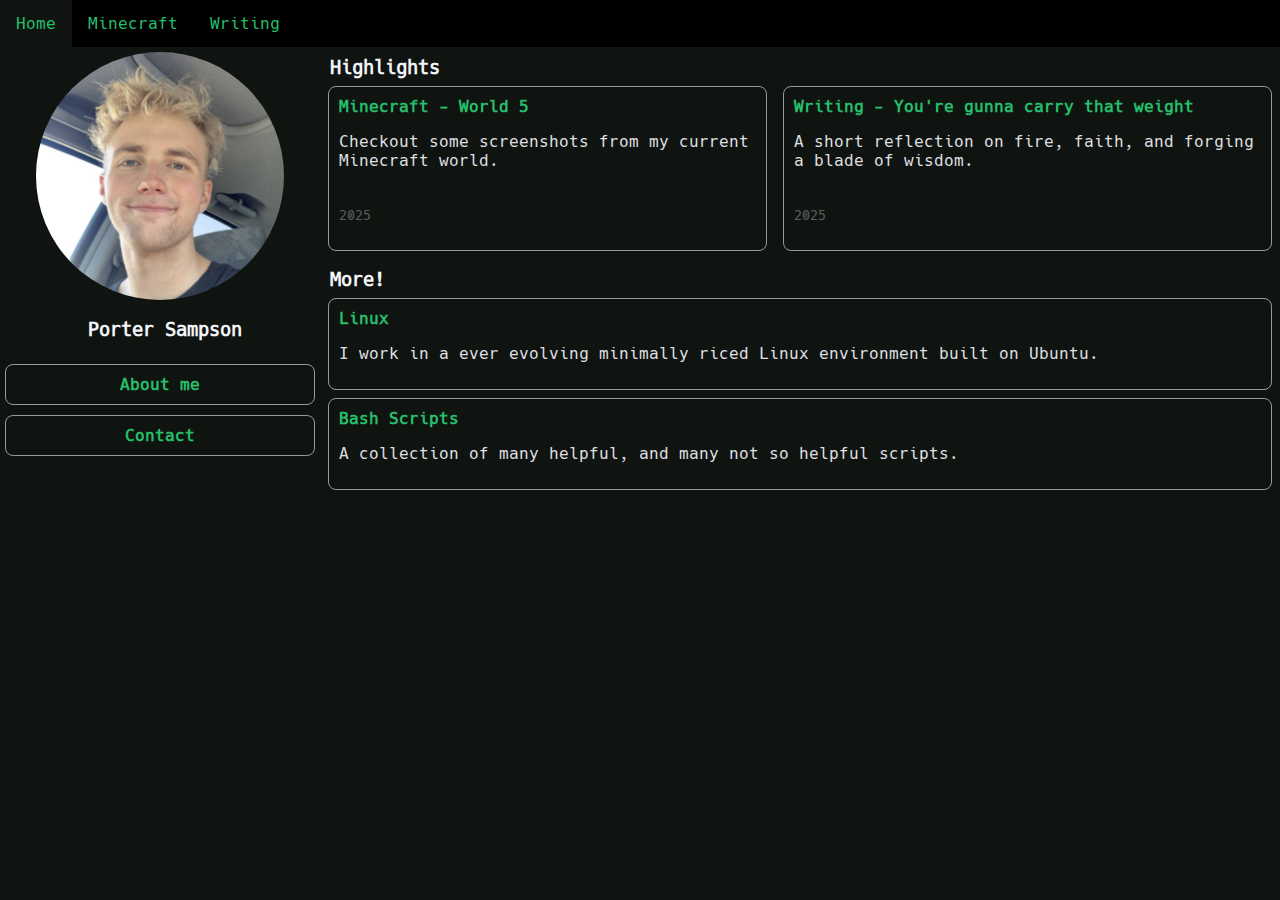
<file: index.html>
<!DOCTYPE html>

<html>
<head>
    <meta charset="UTF-8">
    <meta name="viewport" content="width=device-width, initial-scale=1">
    <title>Porter Sampson-Home</title>
    <link rel="stylesheet" href="css/styles.css">
</head>

<body>
    <nav class="navbar">
        <ul>
            <li><a href="index.html">Home</a></li>
            <li><a href="minecraft.html">Minecraft</a></li>
            <li><a href="writing.html">Writing</a></li>
        </ul>
    </nav>

    <main>
        <section id="home-grid" class="grid-container">
            <aside id="home-sidebar" class="sidebar">
                <div class="image">
                    <img id="pfp" src="css/assets/img/me.png">
                </div>
            <h3>Porter Sampson</h3><br>
                <div id="about" class="textbox">
                    <button class="toggle-div" onclick="toggleClass('aboutme-ext', 'inline')"><h4>About me</h4></button>
                    <div id="aboutme-ext">
                        <p>I'm a computer science student at UVU with a builder's mindset and a systems-oriented approach to problem-solving.</p> 
                        <p>I see programming not just as a technical skill but as a form of thinking—structured, iterative, and deeply ethical.</p> 
                        <p>I’m drawn to projects that ask more than just how something works, but why.</p>
                    </div>
                </div>
                <div id="contact" class="textbox">
                <button class="toggle-div" onclick="toggleClass('contact-ext', 'inline')"><h4>Contact</h4></button>
                    <div id="contact-ext">
                        <p>portersampson@proton.me</p>
                        <a href="https://github.com/youngcantaloupe">Github</a>
                        <a href="https://www.linkedin.com/in/porter-sampson-93309a1a4/">Linkedin</a>
                        <a href="https://www.instagram.com/porter.sampson/">Instagram</a>
                    </div>
                </div>
            </aside>

            <h3>Highlights</h3>
            <div class="home-top-container">
                <article id="minecraft" class="textbox">
                <a href="minecraft.html">
                    <h4>Minecraft - World 5</h4>
                </a>
                    <p>Checkout some screenshots from my current Minecraft world.</p>
                    <p><br><small>2025</small></p>
                </article>
                <article id="writing" class="textbox">
                    <a href="writing.html">
                    <h4>Writing - You're gunna carry that weight</h4>
                    </a>
                    <p>A short reflection on fire, faith, and forging a blade of wisdom.</p>
                    <p><br><small>2025</small></p>
                </article>
            </div>
            <div class="home-bot-container">
            <h3>More!</h3>
                <article id="linux" class="textbox">

                    <button class="toggle-div" onclick="toggleClass('linux-ext', 'inline')"><h4>Linux</h4></button>

                    <p>I work in a ever evolving minimally riced Linux environment built on Ubuntu.</p>
                    <div id="linux-ext">
                        <p>
                            <br>Specs:
                            <br>OS: Ubuntu 24.04.2 LTS x86_64
                            <br>WM: i3
                            <br>Terminal: kitty (w/ tmux)
                            <br>Shell: zsh 5.9
                            <br>CPU: 12th Gen Intel i7-12700k @ 4.900GHz
                            <br>GPU: NVIDIA GeForce RTX 3060
                            <br>Memory: 31869MiB
                        </p>
                        <p><small><a href="https://github.com/youngcantaloupe/.dotfiles">Dots here!</a></small></p>
                    </div>
                </article>
                <article id="bash" class="textbox">
                   <a href="https://github.com/youngcantaloupe/bashscripts/tree/master"><h4>Bash Scripts</h4></a>
                    <p>A collection of many helpful, and many not so helpful scripts.</p>
                </article>
            </div>
        </section>
    </main>
    <script src="/js/main.js"></script>
</body>
</html>
</file>
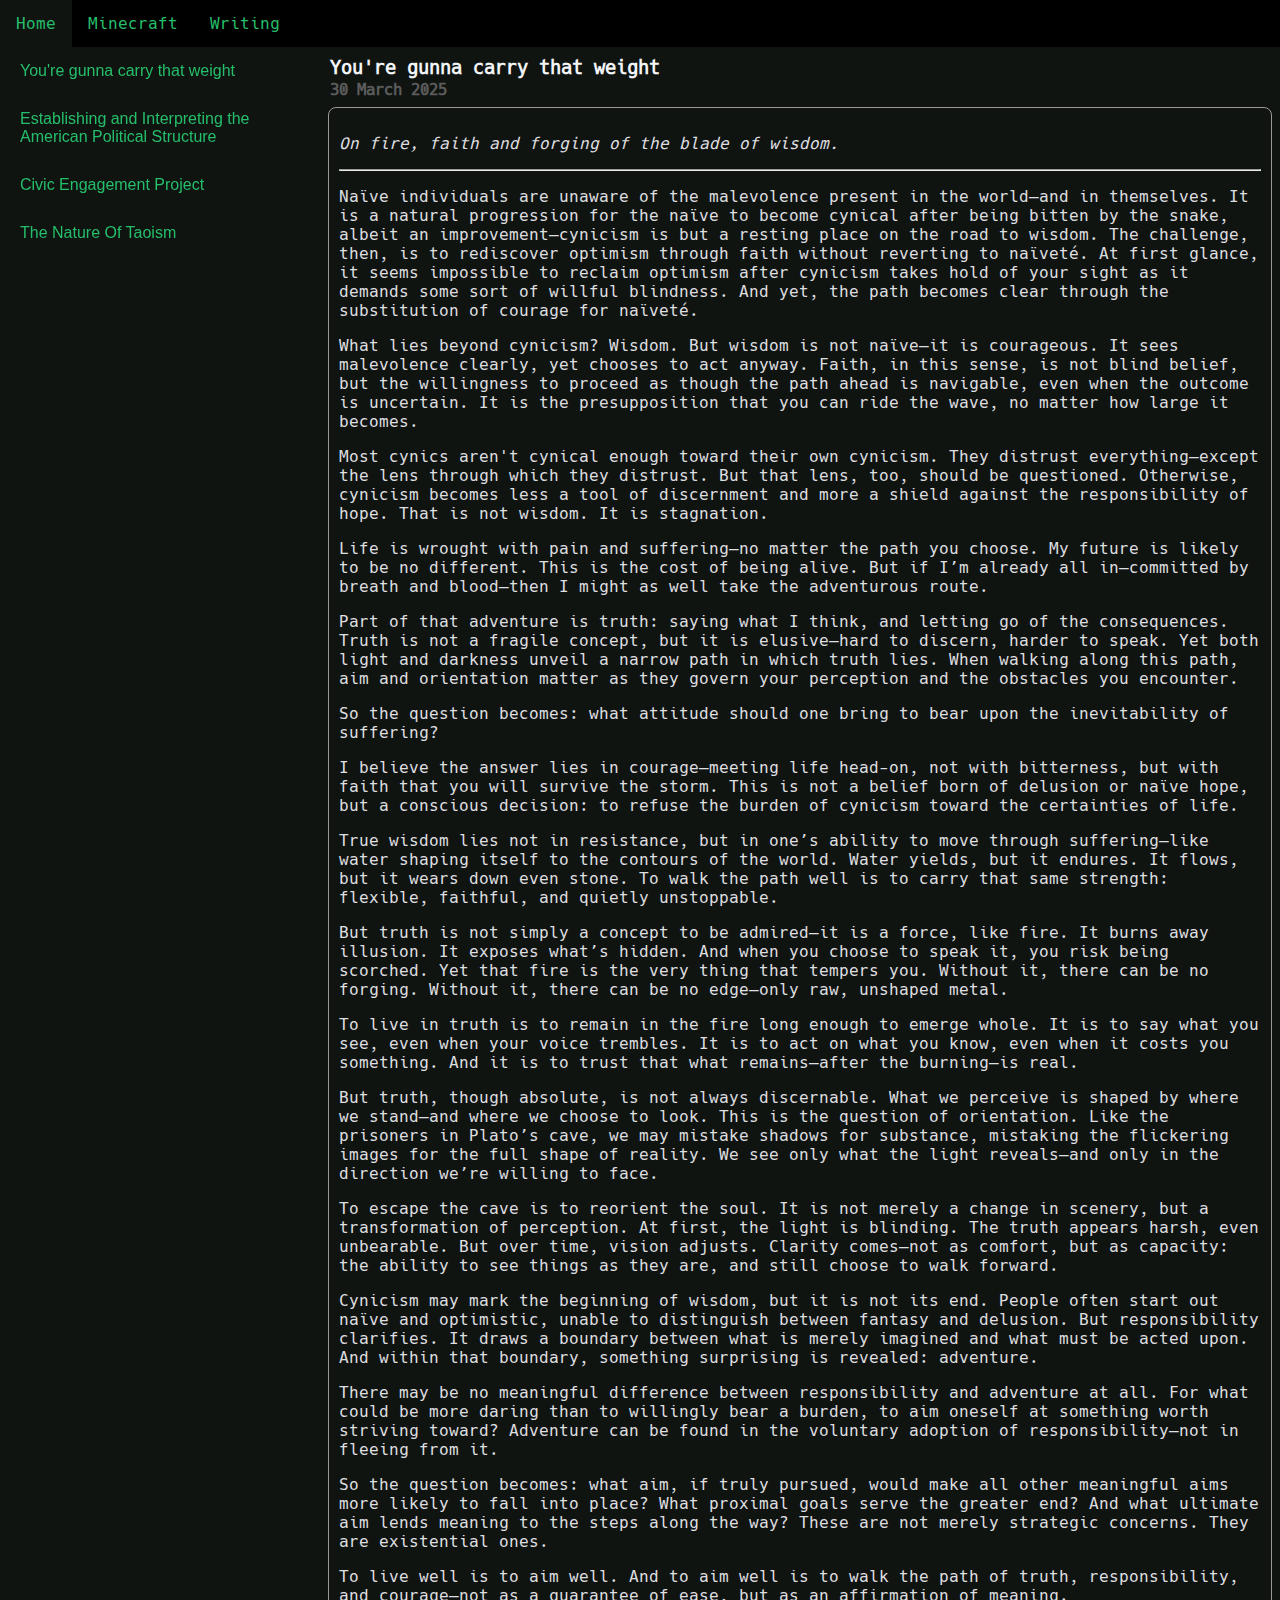
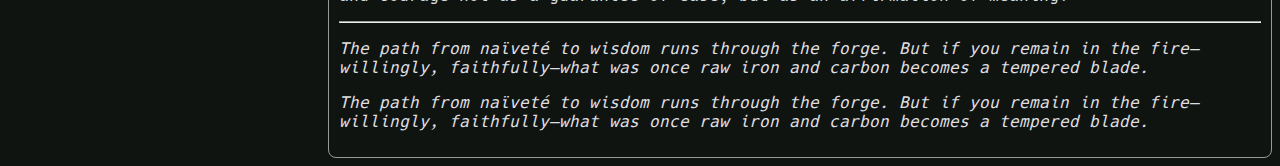
<file: writing.html>
<!DOCTYPE html>

<html>
    <head>
        <meta charset="UTF-8">
        <meta name="viewport" content="width=device-width, initial-scale=1">
        <title>Porter Sampson-Writing</title>
        <link rel="stylesheet" href="css/styles.css">
    </head>

    <body>

        <header>
            <div class="header-container">
                <nav>
                    <ul>
                        <li><a href="index.html">Home</a></li>
                        <li><a href="minecraft.html">Minecraft</a></li>
                        <li><a href="writing.html">Writing</a></li>
                    </ul>
                </nav>
            </div>
        </header>

        <main>
            <section id="minecraft-grid" class="mc-grid-container">
                <aside id="mc-sidebar" class="sidebar">
                    <button class="world-button" onclick="toggleWorld('weight')">You're gunna carry that weight</button>
                    <button class="world-button" onclick="toggleWorld('political-structure')">Establishing and Interpreting the American Political Structure</button>
                    <button class="world-button" onclick="toggleWorld('engagement-project')">Civic Engagement Project</button>
                    <button class="world-button" onclick="toggleWorld('taoism')">The Nature Of Taoism</button>
                </aside>

                <div id="mc-flex-container">
                    <div id="weight" class="world-panel">
                        <h3>You're gunna carry that weight
                            <br><small>30 March 2025</small>
                        </h3>
                        <div class="textbox">
                            <p><i>On fire, faith and forging of the blade of wisdom.</i></p>
                            <hr>
                            <p>Naïve individuals are unaware of the malevolence present in the world—and in themselves. It is a natural progression for the naïve to become cynical after being bitten by the snake, albeit an improvement—cynicism is but a resting place on the road to wisdom. The challenge, then, is to rediscover optimism through faith without reverting to naïveté. At first glance, it seems impossible to reclaim optimism after cynicism takes hold of your sight as it demands some sort of willful blindness. And yet, the path becomes clear through the substitution of courage for naïveté.</p>
                            <p>What lies beyond cynicism? Wisdom. But wisdom is not naïve—it is courageous. It sees malevolence clearly, yet chooses to act anyway. Faith, in this sense, is not blind belief, but the willingness to proceed as though the path ahead is navigable, even when the outcome is uncertain. It is the presupposition that you can ride the wave, no matter how large it becomes.</p>
                            <p>Most cynics aren't cynical enough toward their own cynicism. They distrust everything—except the lens through which they distrust. But that lens, too, should be questioned. Otherwise, cynicism becomes less a tool of discernment and more a shield against the responsibility of hope. That is not wisdom. It is stagnation.</p>
                            <p>Life is wrought with pain and suffering—no matter the path you choose. My future is likely to be no different. This is the cost of being alive. But if I’m already all in—committed by breath and blood—then I might as well take the adventurous route.</p>
                            <p>Part of that adventure is truth: saying what I think, and letting go of the consequences. Truth is not a fragile concept, but it is elusive—hard to discern, harder to speak. Yet both light and darkness unveil a narrow path in which truth lies. When walking along this path, aim and orientation matter as they govern your perception and the obstacles you encounter. </p>
                            <p>So the question becomes: what attitude should one bring to bear upon the inevitability of suffering? </p>
                            <p>I believe the answer lies in courage—meeting life head-on, not with bitterness, but with faith that you will survive the storm. This is not a belief born of delusion or naïve hope, but a conscious decision: to refuse the burden of cynicism toward the certainties of life.</p>
                            <p>True wisdom lies not in resistance, but in one’s ability to move through suffering—like water shaping itself to the contours of the world. Water yields, but it endures. It flows, but it wears down even stone. To walk the path well is to carry that same strength: flexible, faithful, and quietly unstoppable.</p>
                            <p>But truth is not simply a concept to be admired—it is a force, like fire. It burns away illusion. It exposes what’s hidden. And when you choose to speak it, you risk being scorched. Yet that fire is the very thing that tempers you. Without it, there can be no forging. Without it, there can be no edge—only raw, unshaped metal.</p>
                            <p>To live in truth is to remain in the fire long enough to emerge whole. It is to say what you see, even when your voice trembles. It is to act on what you know, even when it costs you something. And it is to trust that what remains—after the burning—is real.</p>
                            <p>But truth, though absolute, is not always discernable. What we perceive is shaped by where we stand—and where we choose to look. This is the question of orientation. Like the prisoners in Plato’s cave, we may mistake shadows for substance, mistaking the flickering images for the full shape of reality. We see only what the light reveals—and only in the direction we’re willing to face.</p>
                            <p>To escape the cave is to reorient the soul. It is not merely a change in scenery, but a transformation of perception. At first, the light is blinding. The truth appears harsh, even unbearable. But over time, vision adjusts. Clarity comes—not as comfort, but as capacity: the ability to see things as they are, and still choose to walk forward.</p>
                            <p>Cynicism may mark the beginning of wisdom, but it is not its end. People often start out naïve and optimistic, unable to distinguish between fantasy and delusion. But responsibility clarifies. It draws a boundary between what is merely imagined and what must be acted upon. And within that boundary, something surprising is revealed: adventure.</p>
                            <p>There may be no meaningful difference between responsibility and adventure at all. For what could be more daring than to willingly bear a burden, to aim oneself at something worth striving toward? Adventure can be found in the voluntary adoption of responsibility—not in fleeing from it.</p>
                            <p>So the question becomes: what aim, if truly pursued, would make all other meaningful aims more likely to fall into place? What proximal goals serve the greater end? And what ultimate aim lends meaning to the steps along the way? These are not merely strategic concerns. They are existential ones.</p>
                            <p>To live well is to aim well. And to aim well is to walk the path of truth, responsibility, and courage—not as a guarantee of ease, but as an affirmation of meaning.</p>
                            <hr>
                            <p><i>The path from naïveté to wisdom runs through the forge. But if you remain in the fire—willingly, faithfully—what was once raw iron and carbon becomes a tempered blade.</i></p>
                            <p><i>The path from naïveté to wisdom runs through the forge. But if you remain in the fire—willingly, faithfully—what was once raw iron and carbon becomes a tempered blade.</i></p>

                            
                        </div>
                    </div>
                    <div id="political-structure" class="world-panel">
                        <h3>Establishing and Interpreting the American Political Structure
                            <br><small>9 October 2024</small>
                        </h3>
                        <div class="textbox">
                            <p>Americans have a rich heritage filled with prominent figures who led the charge toward profound change that rippled across the globe. Truly great change can be marked by the significant problems it aims to solve. America’s first template of government, the Articles of Confederation, was far from perfect, many influential figures came together with the aim to design a framework capable of addressing these problems (Fox and Pope, p. 81). At the forefront of this momentous change was the nationalist James Madison who presented solutions to solve key problems that became foundational elements to what we now call the American government.</p>
                            <p>In a world full of tyrannical leaders and citizens void of a voice, Madison presented a powerful solution to the issues of representation in large populations. Madison, the most ardent of the nationalists, understood key flaws in the Articles of Confederation and proposed a feature of national government that could sustain proportionate representation among citizens in all states (Fox and Pope, p. 87). This feature came to be known as the Virginia Plan offering proportional representation based on the population of a state, Madison argued that this plan was more capable of capturing the voices of citizens (Fox and Pope, p. 87, 88). With many delegates resisting the sacrifice of state power the great compromise came to fruition, creating a structure in which proportional and equal representation would coexist in a bicameral legislature (Fox and Pope, p. 88, 89). Madison’s proposal toward significant reconstruction of national government became a keystone in the balance between state and national power.</p>
                            <p>Madison realized the risk of potential anarchy large factions might cause and constructed a preventative system of checks and balances. Even with a system to prevent tyrannical reign in the government body, a classical republican theory argues a republic can only be managed in small populations (Fox and Pope, p. 94). The founder's awareness of this theory led them to believe an extended republic may allow factions to become powerful enough to oppose the national government (Fox and Pope, p. 95). However, Madison came to question the ideas of the republican theorists, realizing an extended republic would instead create a more stable body politic where factions effectively checked one another through competition (Fox and Pope, p. 95). Madison’s critical thinking formed a new set of checks and balances capable of sustaining the growth America came to experience.</p>
                            <p>Without explicitly listed rights many citizens feared their rights would be left vulnerable to the new powerful central government. The anti-federalist’s strongest opposition to the constitution was the lack of a bill of rights, the federalists countered with a promise to the voters that a bill of rights would be amended (Fox and Pope, p. 102). Many difficulties arise when defining natural rights, as the inclusion of any right would result in the exclusion of others (Fox and Pope, p. 107). Rising to the challenge, Madison fulfilled the federalist’s campaign promise and drafted amendments carefully and concretely to instate rights in language capable of being held up in a court of law (Fox and Pope, p. 107, 108). Madison’s efforts ensured the protection of natural rights and contributed to the fundamental American value of freedom.</p>
                            <p>Americans have inherited core values that are deeply embedded within the foundation of government. The most important member of the primary framers, James Madison realizing the problems of the Confederation, carefully designed a new government (Fox and Pope, p. 87). In this design, Madison presented solutions to problems of government that in turn formed a keystone of values rooted in sovereignty and freedom.</p>
                        </div>
                    </div>
                    <div id="engagement-project" class="world-panel">
                        <h3>Civic Engagement Project
                            <br><small>20 November 2024</small>
                        </h3>
                        <div class="textbox"></div>
                    </div>
                    <div id="taoism" class="world-panel">
                        <h3>The Nature of Taoism<br><small>14 December 2023</small></h3>
                        <div class="textbox">
                            <p>Today, at our fingertips we have access to technology and information that people even just 100 years ago couldn’t imagine. This technology and information allow us to provide education to more people than ever before. As advanced as we are today, a large portion of what is taught in schools today comes from people from the past, some from history, and some from ancient history. Many young students may think that there is little to learn from ancient people and ideas; However, I believe that ancient concepts can teach us many things even in our day of advanced technology. In the next few paragraphs, I would like to discuss the nature of Daoism. I aim to answer questions like what nature is and what the foundational principles of nature are through the lens of Daoist thought, along with an application to modern-day problems involving nature.  </p>
                            <p>One question that is important to answer is the definition of nature; It could be physically described as the trees that grow or the river that flows. A different definition of nature could be the way things are, or the natural way of things. Daoism describes the way things are in terms of the Dao. This is best described by the first chapter of the Tao Te Ching which reads as follows: “The Dao that can be described is not the enduring and unchanging Dao. The name that can be named is not he enduring and unchanging name. Having no name, it is the Originator of heaven and earth; Having a name it is the mother of all things” (Tzu and Legge, p.3). This is an important concept because the first chapter describes how nature exists in congruence with the Dao, or that nature is the Dao. Paradoxically, it is important to reiterate that describing the Dao is a fruitless effort. Daoism teaches that flow, harmony and balance are things we all should aim to live within. The way we live in balance can be observed through Wu Wei which can be described as effortless non-action, or actions without intention (Brodd, 2022, p. 285). Nature exemplifies Wu Wei perfectly. When we look at trees in a forest it is as if nothing is happening; However, that is not the case. Over time many changes occur that cannot be observed through the course of one moment. The trees bloom in the spring and die in the fall. This cyclical nature continues with no exaggerated effort from the forest, it simply just happens. </p>
                            <p>As a whole, Daoism emphasizes the importance of harmony and its role in the framework of the universe. Another principle which explains this is yang and yin. This is described as “Two polar yet complementary energies known as qi (‘breath’, ‘energy,’ or ‘force’) … One is called yang (literally south-facing, Sunnyside of a mountain) and the other yin (the north-facing, shady side of a mountain). Representing all binary entities and concepts (such as day and night, male and female, hot and cold), yang and yin interact alternate ceaselessly to form a continuum or spectrum, generating the myriad of things in the process” (Brodd, 2022, p. 270). The symbol representing yang and yin is widely recognized across the world. This symbol visually shows the duality of nature; Trees bloom in the spring which would be yang, trees also die in the fall which would be yin. Everything in nature manifests in a perfect balance, this is the framework which governs the cycle of the universe according to Daoist thought. </p>
                            <p>Discussing the principles taught in Daoism and their relatedness to nature is the point of this essay, but it got me thinking how these ideas could be synthesized into more modern-day problems we face today. Climate change is a major topic in classrooms, and debate panels, across the country but what would a Daoist say about it? It is an interesting question to think about because in a way it seems conflicting. A Daoist could compare life to a river, something that has a set path and is essentially something that we are along the ride for. Meaning almost everything is out of our control, we are left to observe where the river takes us. Well, what would a Daoist say about climate change? I believe that an appropriate answer would be: Oh, look at the world and how it is changing. This is an observation and a neutral one at that. I believe that observation is also a key component of Daoism; This being manifested in the form of meditation. The balance of yang and yin is not a fragile concept; In the action of humans trying to control nature, its consequence, in many years, is a climate in which humans will not be able to survive within. Regardless of whether change occurs that allow us to continue living in the current climate, nature will adapt, change, and continue with or without us, as nature has survived much greater cataclysms in ancient history. This could be considered a grim outlook but, from the Daoist perspective we are not the center of the universe, contrary to western thought, we are a small part of a much greater picture that is balanced in accordance with the Dao. </p>
                            <p>With a religion that’s center is nature; Is observation all we are meant to do about climate change? Is there no action we should take? I believe that these questions can be better understood by referring to the principle of Wu Wei - actions without intention. As a society we have become hyper fixated on the results of every action. This is to say that we do things to obtain a certain result. This could be a factor in what has caused the problem in the first place, but it affects the very way we phrase the question. What is the best solution? This fixates on the result and implies that there is a solution. Wu Wei teaches that we must act without attachment to the result that comes after. A Daoist would understand that the average person does not have the power to make great change, like changing entire continents to more sustainable power sources and such. They would probably not tell someone to boycott a certain power source or something if it is out of their means and requires extraordinary effort. But I do believe that a Daoist would tell the individual to go along with the flow, this is to say that if the opportunity to learn how to grow your own food presents itself, they should take it. If it is within your means to take public transportation, switch to a more sustainable power source, or use less plastic, then they should do that too. </p>
                            <p>Daoism explains itself in terms of nature, it uses analogies and metaphors explaining things in terms of nature to explain itself. This is because nature embodies the principles perfectly and that Daoism is an interpretation of nature. An interpretation of the framework of the universe. When looking through the lens of Daoism going with the flow makes the most sense, many problems work themselves out. In order to live in accordance with nature, one must embrace the outcome and begin to let go of the results of the actions one takes. This is exemplified best in the analogy of the river. I hope to have explained the interrelatedness of nature in the religion Daoism, and how we can still learn many things from ideas that are much older than we are. The last two paragraphs could be an incorrect interpretation degraded into subjectivity, but I found it to be a fun thought experiment that made me think deeply about the nature of Daoism and its applications to today’s world. </p>
                            <hr>
                            <p>Works Cited</p>
                            <p>Brodd, J. (2022). Invitation to world religions. Oxford University Press. Tzu, Lao. Tao Te Ching. Translated by James Legge, 1997. </p>
                        </div>
                    </div>
                </div>
            </section>
        </main>
        <script src="/js/main.js"></script>
    </body>
</html>
</file>
<file: css/styles.css>
@font-face {
  font-family: "Hack";
  src: url(/css/assets/fonts/Hack/HackNerdFontMono-Regular.ttf);
  font-weight: normal;
  font-style: normal;
}


@media only screen and (max-width: 600px) {
  body {
    font-size: 13px;
  }
}

/* Global CSS */
body {
  margin: 0;
  font-family: Hack;

  /* THEME */
  --green: #25be6a;
  --blue: #78a9ff;
  --cyan: #08bdba;
  --magenta: #be95ff;

  /* NEUTRALS */
  --white: #f2f4f8;
  --lightest-gray: #dfdfe0; 
  --light-gray: #9a9998;        /* secondary text */
  --gray: #5c5c5c;
  --dark-gray: #282828;
  --blackish: #101411;       /* page base / footer background */
  --black: #000000;    /* main background */

  background-color: var(--blackish);
  color: var(--white)
}

header {
  margin: 0;
}

nav {
  background-color: var(--black);
  margin: 0;
}

h4 {
  color: var(--green);
  margin: 0;
  cursor: pointer;
}
h3 {
  margin: 0;
  padding-left: 10px;
  padding-top: 10px;
}
a {
  text-decoration: none;
  color: var(--green);
}
small {
  color: var(--gray);
}

/* NAV BAR */
nav ul {
  list-style-type: none;
  margin: 0px;
  padding: 0px;
  overflow: hidden;
}

nav li {
  float: left;
}

nav li a {
  display: block;
  color: var(--green);
  text-align: center;
  padding: 14px 16px;
  text-decoration: none;
}

nav li a:hover {
  background-color: var(--blackish);
}

footer {
  text-align: center;
  color: var(--gray);
  font-size: small;
}

/* Global Classes */
.grid-container {
  display: grid;
  grid-template-columns: 25% auto;
  grid-template-rows: auto auto auto auto;
  /* border: 1px solid red; */
  justify-content: center;
  /* gap: 10px; */
}
.sidebar {
  position: sticky;
  top: 0;
  align-self: start;
  height: fit-content;
}
.mc-grid-container {
  display: grid;
  grid-template-columns: 25% auto;
}
.home-top-container {
  display: flex;
  flex-direction: row;
}
.home-bot-container {
  width: auto;
}
.textbox {
  border: 1px solid var(--light-gray);
  color: var(--lightest-gray);
  margin: 8px;
  border-radius: 8px;
  padding-top: 10px;
  padding-bottom: 10px;
  padding-left: 10px;
  padding-right: 10px;
}
.textbox img {
  object-fit: cover;
  width: 100%;
}
.toggle-div {
  all: unset;
}

.world-panel {
  display: none;
}
.world-button {
    font-size: 16px;
    background: none;
    border: none;
    padding: 15px 20px;
    cursor: pointer;
    text-align: left;
    width: 100%;
    color: var(--green)
}
.world-button:hover {
  background-color: var(--black);
}


/* Local ID's */
#home-sidebar {
  display: flex;
  flex-direction: column;
  text-align: center;
  grid-row: 1 / span 4;
  grid-column: 1 / span 1;
}
#home-sidebar div {
  margin: 5px;
}
#mc-sidebar {
  display: flex;
  flex-direction: column;
  text-align: center;
  /* grid-row: 1 / span 5; */
  grid-column: 1 / span 1;
}
#mc-flex-container {
  display: flex;
  flex-direction: column;
  grid-column: 2 / span 1;
  grid-row: 1 / span 5;
}
#contact-ext {
  display: none;
}
#pfp {
  width: 80%;
  border-radius: 50%;
}
#video {
  margin: auto;
  /* border: 1px solid var(--light-gray);
  border-radius: 8px; */
  /* width: fit-content; */
  display: flex;
}


#linux-ext{
  display: none;
}
#aboutme-ext {
  display: none;
}
#world-1 {
  display: none;
}
#world-2 {
  display: none;
}
#world-3 {
  display: none;
}
#world-4 {
  display: none;
}
#world-5 {
  display: block;
}
#weight {
  display: block;
}
#political-structure {
  display: none;
}
#engagement-project{
  display: none;
}
#taoism {
  display: none;
}
</file>
